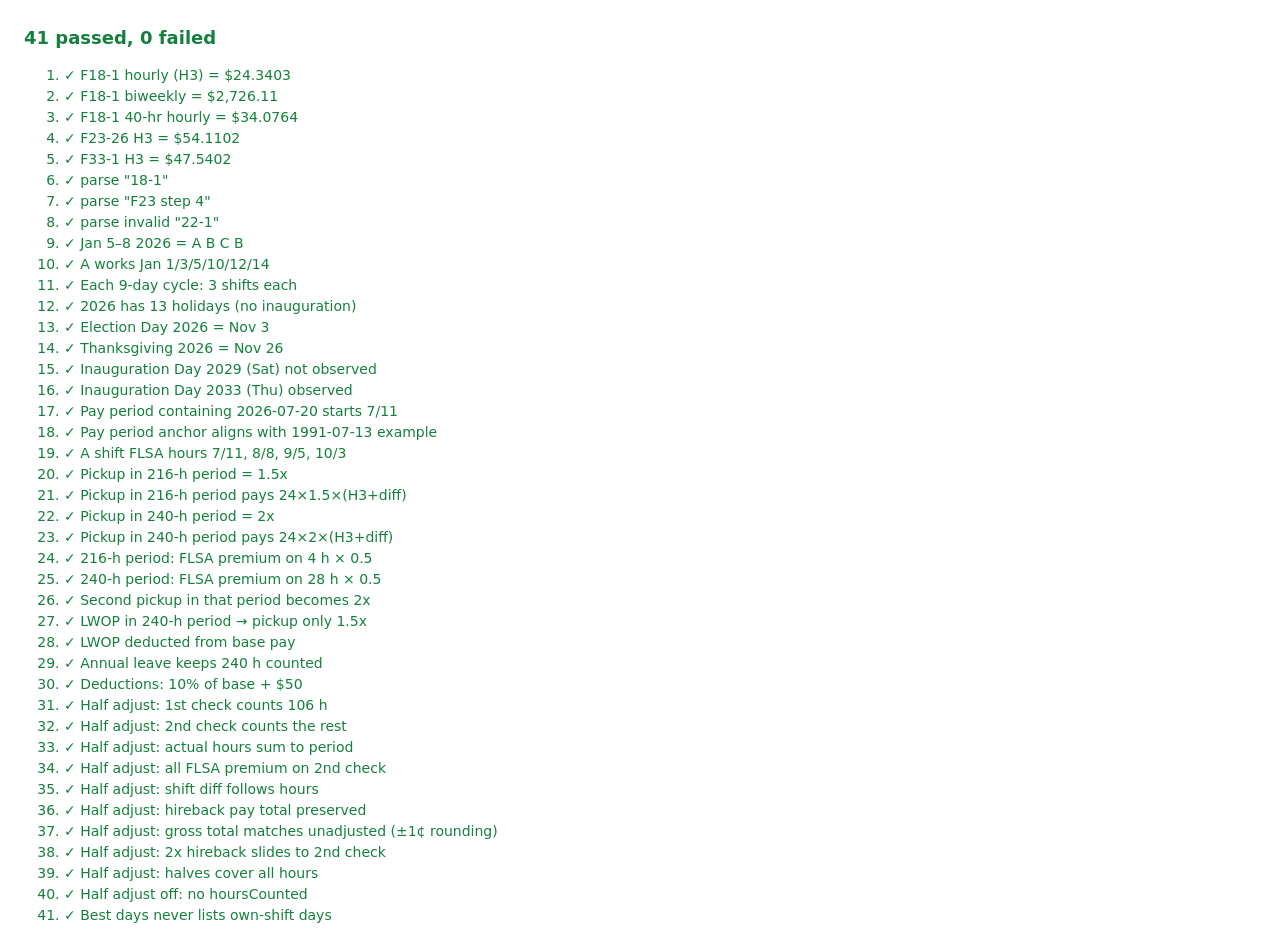
<file: tests.html>
<!doctype html>
<html lang="en">
<head>
<meta charset="utf-8">
<title>FLSA Planner — math tests</title>
<style>
  body { font: 14px/1.5 system-ui, sans-serif; margin: 24px; }
  .pass { color: #15803d; } .fail { color: #b91c1c; font-weight: 700; }
  #summary { font-size: 18px; font-weight: 700; margin-bottom: 12px; }
</style>
</head>
<body>
<div id="summary">Running…</div>
<ol id="out"></ol>
<script type="module">
import { lookup, parseGradeStep } from './js/payPlan.js';
import { shiftOn, holidaysForYear, payPeriodStart } from './js/schedule.js';
import { DEFAULT_STATE, makeCtx, flsaPeriod, marginal, paycheck, bestDays, halfSplit } from './js/payroll.js';

const out = document.getElementById('out');
let pass = 0, fail = 0;
function t(name, actual, expected) {
  const ok = JSON.stringify(actual) === JSON.stringify(expected);
  ok ? pass++ : fail++;
  out.insertAdjacentHTML('beforeend', `<li class="${ok ? 'pass' : 'fail'}">${ok ? '✓' : '✗'} ${name}${ok ? '' : ` — got ${JSON.stringify(actual)}, expected ${JSON.stringify(expected)}`}</li>`);
}
const r2 = (n) => Math.round(n * 100) / 100;

// Pay plan (FY2027 Pay Plan F, county PDF)
const f181 = lookup('F18', 1);
t('F18-1 hourly (H3) = $24.3403', f181.h3, 24.3403);
t('F18-1 biweekly = $2,726.11', f181.biweekly, 2726.11);
t('F18-1 40-hr hourly = $34.0764', f181.hourly40, 34.0764);
t('F23-26 H3 = $54.1102', lookup('F23', 26).h3, 54.1102);
t('F33-1 H3 = $47.5402', lookup('F33', 1).h3, 47.5402);
t('parse "18-1"', parseGradeStep('18-1'), { grade: 'F18', step: 1 });
t('parse "F23 step 4"', parseGradeStep('F23 step 4'), { grade: 'F23', step: 4 });
t('parse invalid "22-1"', parseGradeStep('22-1'), null);

// Rotation (user anchors: Jan 5 A, Jan 6 B, Jan 7 C, Jan 8 B, 2026)
t('Jan 5–8 2026 = A B C B', ['05', '06', '07', '08'].map((d) => shiftOn(`2026-01-${d}`)).join(''), 'ABCB');
t('A works Jan 1/3/5/10/12/14', ['01', '03', '05', '10', '12', '14'].every((d) => shiftOn(`2026-01-${d}`) === 'A'), true);
t('Each 9-day cycle: 3 shifts each', ['A', 'B', 'C'].map((s) => [...Array(9)].filter((_, i) => shiftOn(`2026-03-${String(i + 1).padStart(2, '0')}`) === s).length), [3, 3, 3]);

// Holidays (CBA Art. 51)
const h26 = holidaysForYear(2026).map((h) => h.date);
t('2026 has 13 holidays (no inauguration)', h26.length, 13);
t('Election Day 2026 = Nov 3', h26.includes('2026-11-03'), true);
t('Thanksgiving 2026 = Nov 26', h26.includes('2026-11-26'), true);
t('Inauguration Day 2029 (Sat) not observed', holidaysForYear(2029).some((h) => h.name === 'Inauguration Day'), false);
t('Inauguration Day 2033 (Thu) observed', holidaysForYear(2033).some((h) => h.name === 'Inauguration Day'), true);

// Periods
t('Pay period containing 2026-07-20 starts 7/11', payPeriodStart('2026-07-20', '2026-07-11'), '2026-07-11');
t('Pay period anchor aligns with 1991-07-13 example', payPeriodStart('1991-07-13', '2026-07-11'), '1991-07-13');

// FLSA tiers, A shift
const s = DEFAULT_STATE();
let ctx = makeCtx(s);
t('A shift FLSA hours 7/11, 8/8, 9/5, 10/3', ['2026-07-11', '2026-08-08', '2026-09-05', '2026-10-03'].map((d) => flsaPeriod(ctx, d).sched), [240, 216, 240, 216]);
const rate = 24.3403 + 0.7275;
t('Pickup in 216-h period = 1.5x', marginal(ctx, '2026-08-10').tier, '1.5x');
t('Pickup in 216-h period pays 24×1.5×(H3+diff)', r2(marginal(ctx, '2026-08-10').pay), r2(24 * 1.5 * rate));
t('Pickup in 240-h period = 2x', marginal(ctx, '2026-07-13').tier, '2x');
t('Pickup in 240-h period pays 24×2×(H3+diff)', r2(marginal(ctx, '2026-07-13').pay), r2(48 * rate));
t('216-h period: FLSA premium on 4 h × 0.5', r2(flsaPeriod(ctx, '2026-08-08').schedPremium), r2(4 * 0.5 * rate));
t('240-h period: FLSA premium on 28 h × 0.5', r2(flsaPeriod(ctx, '2026-07-11').schedPremium), r2(28 * 0.5 * rate));

// After one pickup in a 216-h period, the next one is 2x
s.days['2026-08-10'] = { type: 'PU', hours: 24 };
ctx = makeCtx(s);
t('Second pickup in that period becomes 2x', marginal(ctx, '2026-08-12').tier, '2x');

// LWOP drops hours and the rate
const s2 = DEFAULT_STATE();
const own = ['2026-07-11', '2026-07-12', '2026-07-13', '2026-07-14'].find((d) => shiftOn(d) === 'A');
s2.days[own] = { type: 'LWOP', hours: 24 };
const c2 = makeCtx(s2);
t('LWOP in 240-h period → pickup only 1.5x', marginal(c2, '2026-07-20').tier, '1.5x');
t('LWOP deducted from base pay', paycheck(c2, '2026-07-11').lwopDed, r2(24 * 24.3403));

// Annual leave counts toward thresholds (Regs) → no change in tier
const s3 = DEFAULT_STATE();
s3.days[own] = { type: 'AL', hours: 24 };
t('Annual leave keeps 240 h counted', flsaPeriod(makeCtx(s3), '2026-07-11').counted, 240);

// Deductions
const s4 = DEFAULT_STATE();
s4.deductions = [{ id: 'x', name: 'Pension', type: 'pctBase', value: 10, on: true }, { id: 'y', name: 'Fixed', type: 'fixed', value: 50, on: true }];
const pc = paycheck(makeCtx(s4), '2026-08-08');
t('Deductions: 10% of base + $50', pc.dedTotal, r2(2726.11 * 0.1 + 50));

// First-half adjustment to 106 h (default on)
{
  const sa = DEFAULT_STATE(); sa.deductions = [];
  const ca = makeCtx(sa);
  const fp = flsaPeriod(ca, '2026-07-11');
  const [a, b] = [paycheck(ca, '2026-07-11'), paycheck(ca, '2026-07-25')];
  t('Half adjust: 1st check counts 106 h', a.hoursCounted, 106);
  t('Half adjust: 2nd check counts the rest', b.hoursCounted, fp.counted - 106);
  t('Half adjust: actual hours sum to period', a.hoursActual + b.hoursActual, fp.counted);
  t('Half adjust: all FLSA premium on 2nd check', [a.schedPrem, b.schedPrem], [0, r2(fp.schedPremium)]);
  t('Half adjust: shift diff follows hours', [a.shiftDiff, b.shiftDiff], [r2(106 * 0.7275), r2((fp.counted - 106) * 0.7275)]);
  // Pickup in the 1st half of a period: its hours beyond 106 slide to the 2nd check, total pay unchanged
  const pu = '2026-07-16'; // C-shift day (A is off)
  sa.days[pu] = { type: 'PU', hours: 24 };
  const cb = makeCtx(sa);
  const fp2 = flsaPeriod(cb, pu);
  const [a2, b2] = [paycheck(cb, '2026-07-11'), paycheck(cb, '2026-07-25')];
  t('Half adjust: hireback pay total preserved', r2(a2.otPay + b2.otPay), r2(fp2.pickups[0].pay));
  t('Half adjust: gross total matches unadjusted (±1¢ rounding)', (() => {
    const so = JSON.parse(JSON.stringify(sa)); so.rules.halfAdjust = false;
    const co = makeCtx(so);
    return Math.abs(a2.gross + b2.gross - paycheck(co, '2026-07-11').gross - paycheck(co, '2026-07-25').gross) <= 0.02;
  })(), true);
  t('Half adjust: 2x hireback slides to 2nd check', [a2.otPay, b2.otPay], [0, r2(fp2.pickups[0].pay)]);
  t('Half adjust: halves cover all hours', halfSplit(cb, pu).reduce((x, h) => x + h.hours, 0), fp2.counted);
  // Setting removed → previous behavior
  sa.rules.halfAdjust = false;
  t('Half adjust off: no hoursCounted', paycheck(makeCtx(sa), '2026-07-11').hoursCounted, null);
}

// Best days excludes own shift days
t('Best days never lists own-shift days', bestDays(makeCtx(DEFAULT_STATE()), '2026-08-08', '2026-09-30').every((d) => shiftOn(d.date) !== 'A'), true);

document.getElementById('summary').innerHTML = `<span class="${fail ? 'fail' : 'pass'}">${pass} passed, ${fail} failed</span>`;
document.title = `${fail ? 'FAIL' : 'PASS'} ${pass}/${pass + fail}`;
</script>
</body>
</html>
</file>
